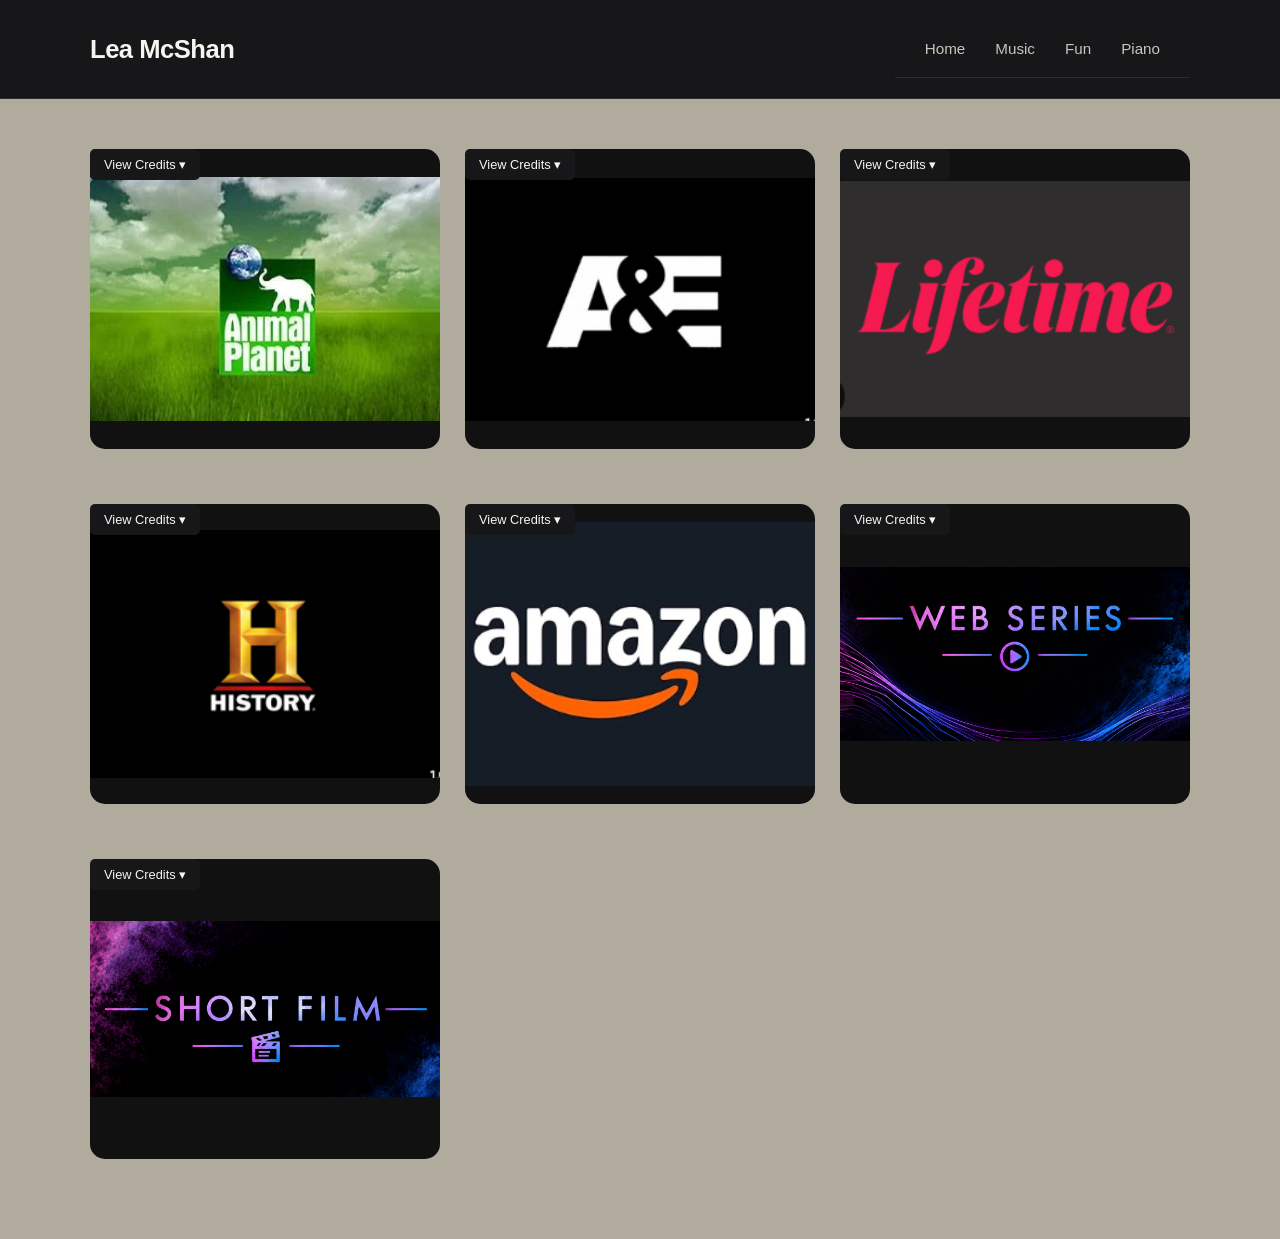
<file: index.html>
<!DOCTYPE html>
<html lang="en">

<head>
    <meta charset="UTF-8">
    <meta http-equiv="X-UA-Compatible" content="IE=edge">
    <meta name="viewport" content="width=device-width, initial-scale=1.0">


    <link rel="stylesheet" href="credit.css">
    <link rel="stylesheet" href="style.css">
</head>

<body>
    <header class="site-header">
        <div class="header-inner">

            <a href="index.html" class="site-title">Lea McShan</a>

            <header class="site-header">
                <div class="header-inner">
                    <nav class="main-nav">
                        <a href="index.html">Home</a>
                        <a href="credits.html">Music</a>
                        <a href="fun.html">Fun</a>
                        <a href="piano.html">Piano</a>
                    </nav>
                </div>
            </header>

        </div>
    </header>
    <div class="credit-container">

        <!-- Animal Planet -->

        <div class="block" style="background-image: url('images/animalplanet.jpg');">
            <details class="credit-dropdown">
                <summary>View Credits</summary>
                <div class="credit-info">
                    <h2 class="channel">Pitbulls and Parolees</h2>
                    <details class="dropdown">
                        <summary>Episodes</summary>
                        <ul>
                            <li>Different Mission</li>
                            <li>Different Mission</li>
                            <li>Episode 15</li>
                            <li>Going the Distance</li>
                            <li>Golden Girl</li>
                            <li>Left for Dead</li>
                            <li>Mama Drama</li>
                            <li>Our Gift</li>
                            <li>Soul Survivor</li>
                            <li>Clean Slate</li>
                            <li>Divine Rescue</li>
                            <li>Finally Free</li>
                            <li>From the Ashes</li>
                            <li>Home is Where the Dog Is</li>
                            <li>Shock to the System</li>
                            <li>Twist of Fate</li>
                            <li>My Underdog Life</li>
                            <li>Rock City Rescue</li>
                            <li>New Future</li>
                            <li>Unleashed</li>
                        </ul>
                    </details>
                </div>
            </details>
        </div>


        <!-- A&E Nightwatch -->

        <div class="block" style="background-image: url('images/aande.jpg');">
            <details class="credit-dropdown">
                <summary>View Credits</summary>
                <div class="credit-info">
                    <h2 class="channel">Nightwatch</h2>
                    <details class="dropdown">
                        <summary>Episodes</summary>
                        <ul>
                            <li>Guardians of the City</li>
                            <li>Heroes Among Us</li>
                            <li>Episode 15</li>
                            <li>Nightwatch Memorable Cases and Chases</li>
                            <li>Pride</li>
                            <li>Saints and Sinners</li>
                        </ul>
                    </details>
                </div>
                <div class="credit-info">
                    <h2 class="channel">Killer Kids</h2>
                    <details class="dropdown">
                        <summary>Episodes</summary>
                        <ul>
                            <li>Sibling Rivalry and the Warwick Slasher</li>
                        </ul>
                    </details>
                </div>
            </details>
        </div>


        <!-- Lifetime -->

        <div class="block" style="background-image: url('images/Lifetime.jpg');">
            <details class="credit-dropdown">
                <summary>View Credits</summary>
                <div class="credit-info">
                    <h2 class="channel">Deadly Abduction</h2>
                    <h2 class="channel">Deadly Bridenapping</h2>
                    <h2 class="channel">Friends in Deadly Places</h2>
                    <h2 class="channel">Murder in the Vineyard</h2>
                    <h2 class="channel">Mother of All Lies</h2>
                    <h2 class="channel">Kidnapped by a Classmate</h2>
                    <h2 class="channel">Web Cam Girls</h2>
                    <h2 class="channel">Rap Game</h2>
                    <details class="dropdown">
                        <summary>Episodes</summary>
                        <ul>
                            <li>Press Got You Stressed</li>
                            <li>There Can Only Be One</li>
                        </ul>
                    </details>
                </div>
            </details>
        </div>


        <!-- History Channel -->


        <div class="block" style="background-image: url('images/history.jpg');">
            <details class="credit-dropdown">
                <summary>View Credits</summary>
                <div class="credit-info">
                    <h2 class="channel">Curse of Oak Island</h2>
                    <details class="dropdown">
                        <summary>Episodes</summary>
                        <ul>
                            <li>Mystery of Smith Cove</li>
                        </ul>
                    </details>
                </div>
            </details>
        </div>




        <!-- Amazon -->

        <div class="block" style="background-image: url('images/amazon.jpg');">
            <details class="credit-dropdown">
                <summary>View Credits</summary>
                <div class="credit-info">
                    <h2 class="channel">Boxer and the Butterfly</h2>
                </div>
            </details>
        </div>


        <!-- Web Series -->

        <div class="block" style="background-image: url('images/webseries.jpg');">
            <details class="credit-dropdown">
                <summary>View Credits</summary>
                <div class="credit-info">
                    <h2 class="channel">Roomates</h2>
                </div>
            </details>
        </div>


        <!-- Short Film -->

        <div class="block" style="background-image: url('images/shortfilm.jpg');">
            <details class="credit-dropdown">
                <summary>View Credits</summary>
                <div class="credit-info">
                    <h2 class="channel">Blue Hour</h2>
                    <h2 class="channel">All Summer In A Day</h2>
                </div>
            </details>
        </div>
    </div>


</body>

</html>
</file>
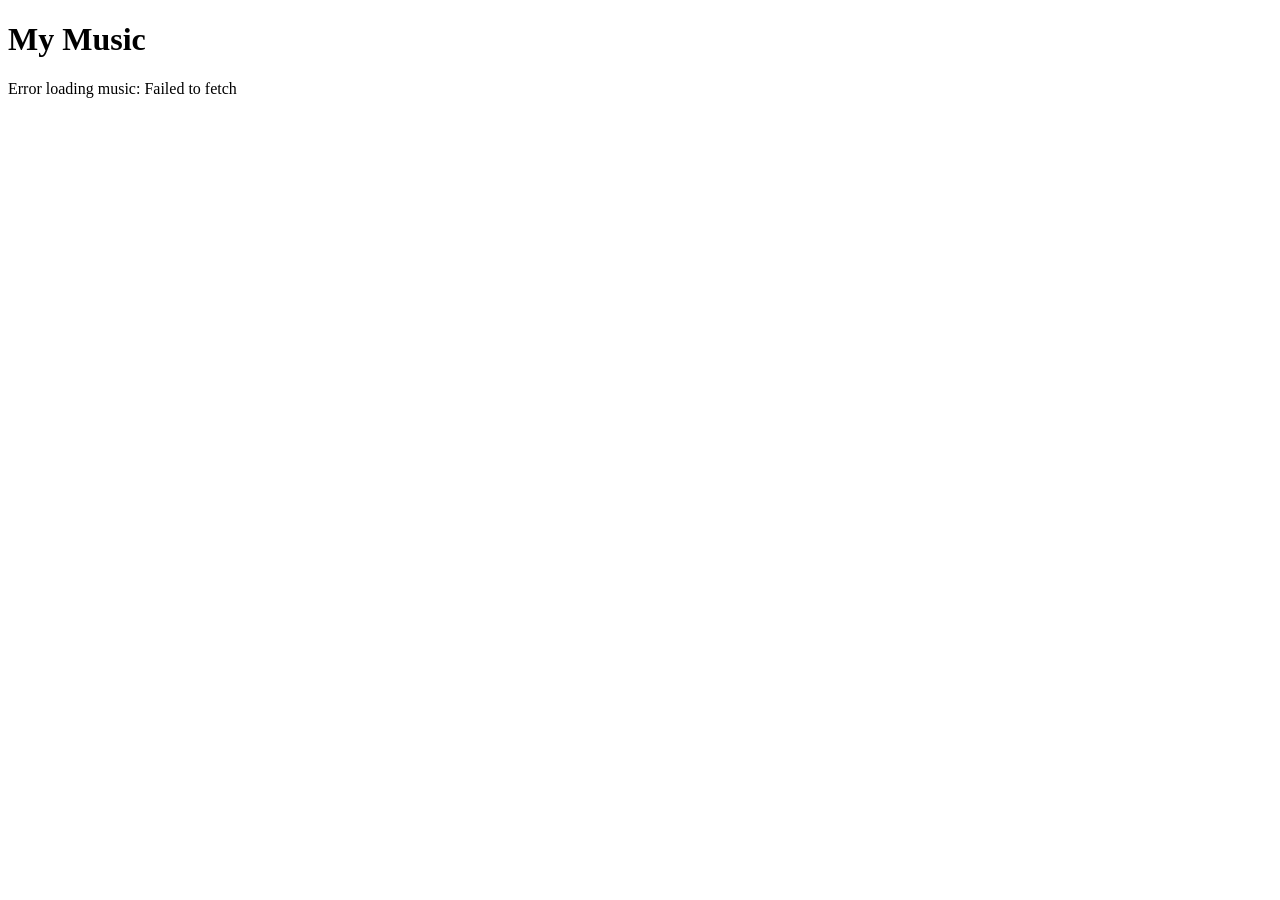
<file: test-music/index.html>
<!DOCTYPE html>
<html lang="en">

<head>
    <meta charset="UTF-8">
    <meta name="viewport" content="width=device-width, initial-scale=1.0">
    <title>My Music</title>
</head>

<body>

    <h1>My Music</h1>

    <div id="music-list">
        Loading music...
    </div>

    <script src="script.js"></script>
</body>

</html>
</file>
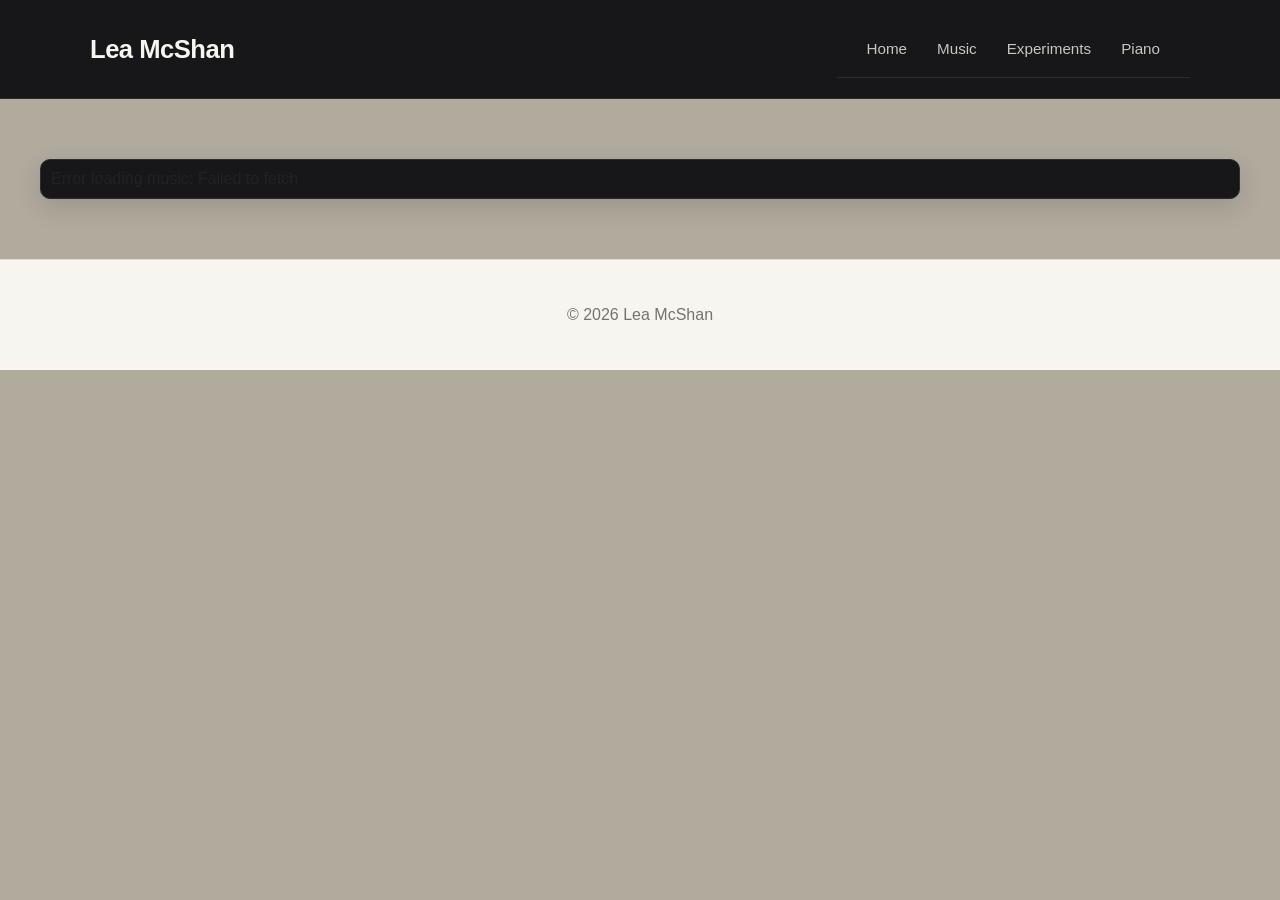
<file: credits.html>
<!DOCTYPE html>

<html lang="en">

<head>
    <meta charset="UTF-8">
    <meta name="viewport" content="width=device-width, initial-scale=1.0">




    <link rel="stylesheet" href="style.css">


</head>

<body>


    <header class="site-header">
        <div class="header-inner">

            <a href="index.html" class="site-title">Lea McShan</a>

            <header class="site-header">
                <div class="header-inner">
                    <nav class="main-nav">
                        <a href="index.html">Home</a>
                        <a href="credits.html">Music</a>
                        <a href="fun.html">Experiments</a>
                        <a href="piano.html">Piano</a>
                    </nav>
                </div>
            </header>

        </div>
    </header>


    <main class="site-main">


        <section class="music-section">

            <div class="section-heading">

            </div>

            <div id="music-list">

                <article class="song">
                    <div class="song-info">
                        <h3>Song Title</h3>
                        <p>Original song by Lea McShan</p>
                    </div>

                    <audio controls>
                        <source src="" type="audio/mpeg">
                        Your browser does not support the audio element.
                    </audio>
                </article>

            </div>

        </section>

    </main>


    <footer class="site-footer">
        <p>&copy; 2026 Lea McShan</p>
    </footer>


    <script src="script.js"></script>


</body>

</html>
</file>
<file: credit.css>
/* =========================
   CREDIT GRID
   ========================= */

.credit-container {
    max-width: 1100px;
    margin: 0 auto;
    padding: 50px 30px;

    display: grid;
    grid-template-columns: repeat(3, 1fr);
    gap: 25px;
}


/* =========================
   CREDIT BLOCK
   ========================= */

.block {
    position: relative;
    width: 100%;
    height: 300px;

    background-repeat: no-repeat;
    background-position: center;
    background-size: contain;

    background-color: #111;

    border-radius: 15px;
    overflow: hidden;

    margin-bottom: 30px;
    overflow: visible;
    z-index: 1;

}

.block:has(.credit-dropdown[open]) {
    z-index: 1000;
}

.block:hover {
    border-color: #b89b5e;
    box-shadow: 0 5px 18px rgba(23, 23, 26, 0.08);
}


/* =========================
   MAIN TITLE
   ========================= */

.titles {
    color: #17171a;

    font-size: 1.3rem;
    font-weight: 600;

    margin: 0 0 20px;
}


/* =========================
   VIEW CREDITS BUTTON
   ========================= */

.credit-dropdown {
    width: 100%;
    z-index: 100;

}

.credit-dropdown summary {
    list-style: none;

    cursor: pointer;

    display: inline-block;

    padding: 8px 14px;

    background: #17171a;
    color: #f7f5f0;

    border-radius: 5px;

    font-size: 0.8rem;

    user-select: none;

    transition: background 0.2s ease;
}

.credit-dropdown summary::-webkit-details-marker {
    display: none;
}

.credit-dropdown summary::after {
    content: " ▾";
}

.credit-dropdown[open] summary::after {
    content: " ▴";
}

.credit-dropdown summary:hover {
    background: #b89b5e;
    color: #17171a;
}


/* =========================
   HIDDEN CREDIT INFORMATION
   ========================= */

.credit-info {
    background: white;
    color: black;
    padding: 20px;
    border-radius: 10px;
    margin-top: 15px;
    z-index: 9999;
}


/* =========================
   SHOW / FILM TITLES
   ========================= */

.channel {
    color: #77736b;

    font-size: 0.95rem;
    font-weight: 500;

    margin: 8px 0;
}


/* =========================
   EPISODE DROPDOWN
   ========================= */

.dropdown ul {
    max-height: 200px;
    overflow-y: auto;
    padding-right: 10px;
}

.scroll {
    max-height: 200px;
    overflow-y: auto;
    padding-right: 10px;
}

.dropdown summary {
    list-style: none;

    cursor: pointer;

    display: inline-block;

    padding: 7px 12px;

    background: #f7f5f0;
    color: #55514a;

    border: 1px solid #dedad1;
    border-radius: 5px;

    font-size: 0.8rem;

    user-select: none;
}

.dropdown summary::-webkit-details-marker {
    display: none;
}

.dropdown summary::after {
    content: " ▾";
}

.dropdown[open] summary::after {
    content: " ▴";
}


/* =========================
   EPISODES
   ========================= */

.dropdown ul {
    margin: 10px 0 0;
    padding: 8px 0;

    list-style: none;

    background: #f7f5f0;

    border: 1px solid #dedad1;

    border-radius: 6px;

    max-height: 200px;
    overflow-y: auto;
}

.dropdown li {
    padding: 7px 12px;

    color: #55514a;

    font-size: 0.85rem;
}


/* =========================
   MOBILE
   ========================= */

@media (max-width: 850px) {

    .container {
        grid-template-columns: repeat(2, 1fr);
        padding: 40px 20px;
    }

}


@media (max-width: 550px) {

    .container {
        grid-template-columns: 1fr;
        padding: 30px 20px;
    }

}
</file>
<file: style.css>
/* =========================
   COLOR PALETTE
   =========================

   Charcoal:     #17171A
   Dark Gray:    #222226
   Cream:        #F7F5F0
   Warm White:   #FFFFFF
   Gold Accent:  #B89B5E
   Muted Text:   #77736B
   Border:       #DEDAD1
*/


/* =========================
   PAGE
   ========================= */

body {
    margin: 0;
    font-family: Arial, sans-serif;
    background: #b1ab9e;
    color: #222226;
}


/* =========================
   HEADER
   ========================= */

.site-header {
    background: #17171A;
    border-bottom: 1px solid #2D2D31;
}

.header-inner {
    max-width: 1100px;
    margin: 0 auto;
    padding: 20px 30px;

    display: flex;
    align-items: center;
    justify-content: space-between;
}

.site-title {
    color: #F7F5F0;
    text-decoration: none;
    font-size: 1.6rem;
    font-weight: 700;
    letter-spacing: -0.5px;
}

.main-nav {
    display: flex;
    gap: 30px;
}

.main-nav a {
    color: #C9C6BE;
    text-decoration: none;
    font-size: 0.95rem;
    font-weight: 500;
    transition: color 0.2s ease;
}

.main-nav a:hover {
    color: #B89B5E;
}


/* =========================
   MAIN CONTENT
   ========================= */

main {
    max-width: 1200px;
    margin: 0 auto;
    padding: 60px 30px;
}

main h1 {
    font-size: 2.5rem;
    margin-bottom: 10px;
    color: #17171A;
}

.page-intro {
    text-align: center;
    margin-bottom: 50px;
}

.page-intro p {
    color: #77736B;
    font-size: 1.1rem;
}


/* =========================
   MUSIC SECTION
   ========================= */

#music-list {
    width: 100%;

    display: grid;
    grid-template-columns: repeat(3, 1fr);

    gap: 12px;

    padding: 10px;

    background: #17171A;
    border: 1px solid #2D2D31;
    border-radius: 10px;

    box-sizing: border-box;

    box-shadow: 0 8px 25px rgba(23, 23, 26, 0.15);
}


/* =========================
   SONG CARDS
   ========================= */

.song {
    display: flex;
    flex-direction: column;
    align-items: stretch;

    padding: 12px;

    background: #222226;
    border: 1px solid #2D2D31;
    border-radius: 6px;

    min-width: 0;

    transition:
        border-color 0.2s ease,
        background 0.2s ease;
}

.song:hover {
    background: #29292D;
    border-color: #B89B5E;
}


/* =========================
   SONG INFORMATION
   ========================= */

.song-info {
    margin: 0 0 10px;
    min-width: 0;
}

.song-info h3 {
    margin: 0;

    font-size: 14px;
    font-weight: 600;

    color: #F7F5F0;

    line-height: 1.3;
}

.song-info h2 {
    margin: 0 0 4px;

    font-size: 1rem;
    font-weight: 600;

    color: #F7F5F0;
}

.song-info p {
    margin: 3px 0 0;

    font-size: 11px;

    color: #77736B;

    line-height: 1.3;
}


/* =========================
   AUDIO PLAYER
========================= */

.song audio {
    display: block;

    width: 100%;
    max-width: 100%;

    height: 32px;
}


/* =========================
   FOOTER
========================= */

.site-footer {
    text-align: center;

    padding: 30px;

    color: #77736B;

    border-top: 1px solid #DEDAD1;
    background: #F7F5F0;
}


/* =========================
   TABLET
========================= */

@media (max-width: 900px) {

    main {
        padding: 50px 20px;
    }

    #music-list {
        grid-template-columns: repeat(2, 1fr);
    }
}


/* =========================
   MOBILE
========================= */

@media (max-width: 700px) {

    .header-inner {
        padding: 18px 20px;

        flex-direction: column;

        gap: 15px;
    }

    .main-nav {
        gap: 15px;
    }

    main {
        padding: 45px 20px;
    }

    main h1 {
        font-size: 2rem;
    }

    #music-list {
        grid-template-columns: 1fr;

        padding: 8px;
        gap: 8px;
    }

    .song {
        padding: 16px;
    }

    .song audio {
        width: 100%;
        max-width: none;
    }
}

/* Piano video cards */

#music-list {
    display: grid;
    grid-template-columns: repeat(3, 1fr);
    gap: 20px;
}

.piano-card {
    background: #222226;
    border: 1px solid #2D2D31;
    border-radius: 10px;
    padding: 15px;
    box-sizing: border-box;
    box-shadow: 0 8px 25px rgba(23, 23, 26, 0.15);
}

.piano-card h2 {
    color: #F7F5F0;
    font-size: 18px;
    margin: 0 0 12px 0;
}

.piano-card video {
    display: block;
    width: 100%;
    height: auto;
    border-radius: 6px;
}

.piano-card:hover {
    border-color: #B89B5E;
}

/* Tablet */

@media (max-width: 900px) {
    #music-list {
        grid-template-columns: repeat(2, 1fr);
    }
}

/* Phone */

@media (max-width: 700px) {
    #music-list {
        grid-template-columns: 1fr;
    }
}
</file>
